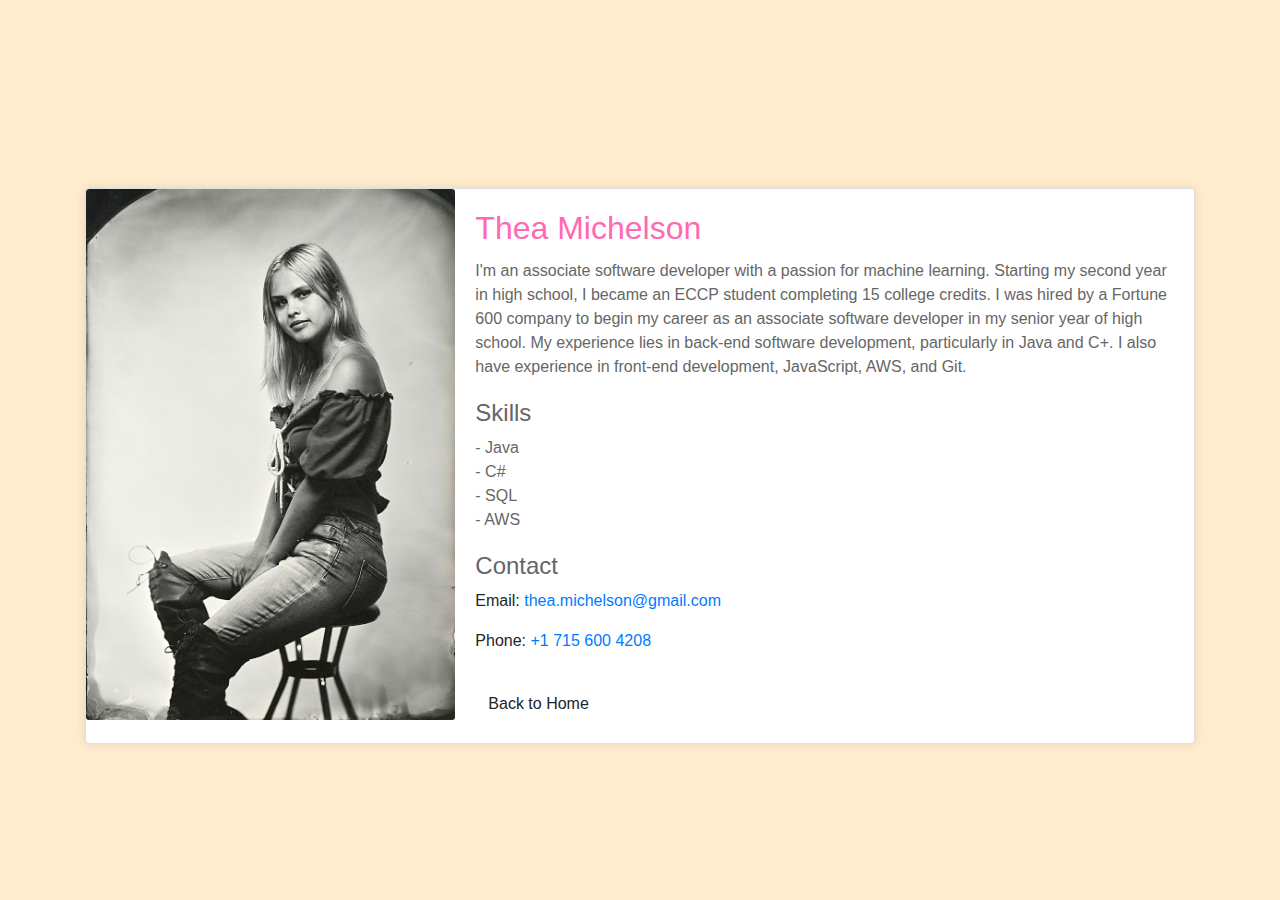
<file: PLA/Final Project Folder/html/aboutMe.html>
<!DOCTYPE html>
<html lang="en">
<head>
   
   <meta charset="utf-8" />
   <meta name="viewport" content="width=device-width, initial-scale=1" />
   <title>About Me</title>
   <link href="../css/aboutme-styles.css" rel="stylesheet" />
   <link href="https://stackpath.bootstrapcdn.com/bootstrap/4.5.2/css/bootstrap.min.css" rel="stylesheet">
   <script src="../js/script.js"></script>
</head>

<body class="bg-peach">
   <div class="container mt-5">
       <div class="card mb-3">
           <div class="row no-gutters">
               <div class="col-md-4">
                   <img src="../misc/Thea2.jpg" class="card-img" alt="Professional Photo">
               </div>
               <div class="col-md-8">
                   <div class="card-body">
                       <h2 class="card-title">Thea Michelson</h2>
                       <p class="card-text">I'm an associate software developer with a passion for machine learning. Starting my second year in high school, I became an ECCP student completing 15 college credits. I was hired by a Fortune 600 company to begin my career as an associate software developer in my senior year of high school. My experience lies in back-end software development, particularly in Java and C+. I also have experience in front-end development, JavaScript, AWS, and Git.</p>
                       <h4>Skills</h4>
                       <ul class="list-unstyled">
                           <li>- Java</li>
                           <li>- C#</li>
                           <li>- SQL</li>
                           <li>- AWS</li>
                       </ul>
                       <h4>Contact</h4>
                       <p>Email: <a href="mailto:thea.michelson@gmail.com">thea.michelson@gmail.com</a></p>
                       <p>Phone: <a href="tel:+17156004208">+1 715 600 4208</a></p>
                       <a href="index.html" class="btn custom-btn mt-3">Back to Home</a>
                   </div>
               </div>
           </div>
       </div>
   </div>
   <script src="https://code.jquery.com/jquery-3.5.1.slim.min.js"></script>
   <script src="https://cdn.jsdelivr.net/npm/@popperjs/core@2.9.2/dist/umd/popper.min.js"></script>
   <script src="https://stackpath.bootstrapcdn.com/bootstrap/4.5.2/js/bootstrap.min.js"></script>
</body>
</html>
</file>
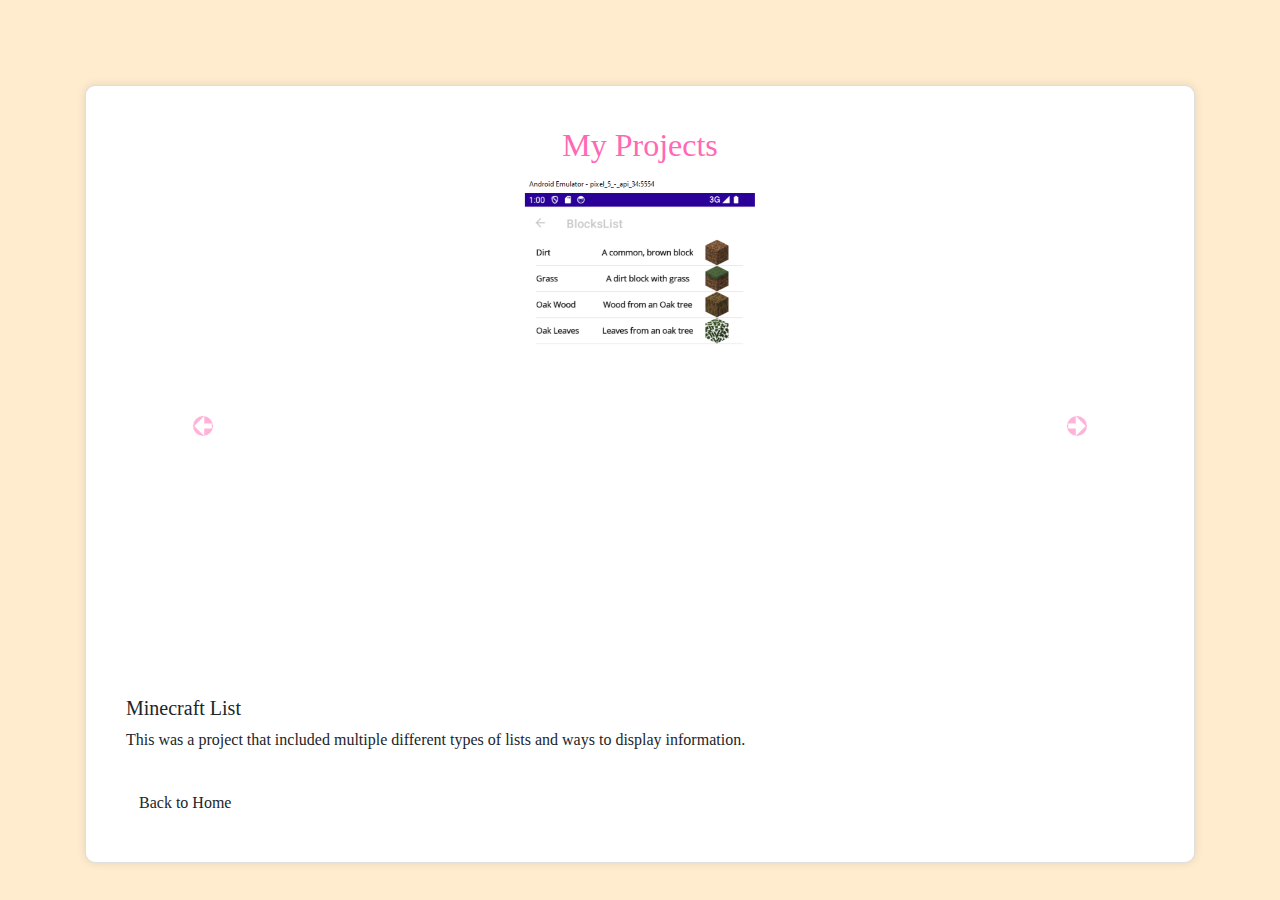
<file: PLA/Final Project Folder/html/projects.html>
<!DOCTYPE html>
<html lang="en">
<head>
   
   <meta charset="utf-8" />
   <meta name="viewport" content="width=device-width, initial-scale=1" />
   <title>Projects</title>
    <link href="https://stackpath.bootstrapcdn.com/bootstrap/4.5.2/css/bootstrap.min.css" rel="stylesheet">
    <link href="../css/projects-styles.css" rel="stylesheet" />
</head>

<body class="bg-peach">
    <div class="container mt-5">
        <div class="card">
            <div class="card-body">
                <h2 class="card-title text-center">My Projects</h2>
                <div id="projectCarousel" class="carousel slide" data-ride="carousel">
                    <ol class="carousel-indicators">
                        <li data-target="#projectCarousel" data-slide-to="0" class="active"></li>
                        <li data-target="#projectCarousel" data-slide-to="1"></li>
                        <li data-target="#projectCarousel" data-slide-to="2"></li>
                    </ol>
                    <div class="carousel-inner">
                        <div class="carousel-item active">
                            <img src="../misc/Project1.PNG" class="d-block w-100 carousel-img" alt="Project 1">
                        </div>
                        <div class="carousel-item">
                            <img src="../misc/Project2.PNG" class="d-block w-100 carousel-img" alt="Project 2">
                        </div>
                        <div class="carousel-item">
                            <img src="../misc/Project3.PNG" class="d-block w-100 carousel-img" alt="Project 3">
                        </div>
                    </div>
                    <a class="carousel-control-prev" href="#projectCarousel" role="button" data-slide="prev">
                        <span class="carousel-control-prev-icon" aria-hidden="true"></span>
                        <span class="sr-only">Previous</span>
                    </a>
                    <a class="carousel-control-next" href="#projectCarousel" role="button" data-slide="next">
                        <span class="carousel-control-next-icon" aria-hidden="true"></span>
                        <span class="sr-only">Next</span>
                    </a>
                </div>
                <div id="projectDescriptions">
                    <div class="project-description">
                        <h5>Minecraft List</h5>
                        <p>This was a project that included multiple different types of lists and ways to display information.</p>
                    </div>
                    <div class="project-description">
                        <h5>Memory Game</h5>
                        <p>This was a project that had heavy involvement with grids.</p>
                    </div>
                    <div class="project-description">
                        <h5>Mock Registration</h5>
                        <p>This was a project that focused on fields and organizing editable data.</p>
                    </div>
                </div>
                <a href="index.html" class="btn custom-btn mt-3">Back to Home</a>
            </div>
        </div>
    </div>
    <script src="https://code.jquery.com/jquery-3.5.1.slim.min.js"></script>
    <script src="https://cdn.jsdelivr.net/npm/@popperjs/core@2.9.2/dist/umd/popper.min.js"></script>
    <script src="https://stackpath.bootstrapcdn.com/bootstrap/4.5.2/js/bootstrap.min.js"></script>
    <script>
        // JavaScript to handle showing the correct description
        $('#projectCarousel').on('slide.bs.carousel', function (e) {
            var index = $(e.relatedTarget).index();
            $('.project-description').hide();
            $('.project-description').eq(index).show();
        });

        $(document).ready(function () {
            $('.project-description').hide();
            $('.project-description').eq(0).show(); // Show first description by default
        });
    </script>
</body>
</html>
</file>
<file: PLA/Final Project Folder/css/aboutme-styles.css>
@charset "utf-8";


body {
   margin: 0;
   font-family: 'Arial, sans-serif';
   height: 100vh;
   display: flex;
   justify-content: center;
   align-items: center;
}

.bg-peach {
   background-color: #ffebcd; /* Light peach color for the background */
}

.card {
   background: #ffffff;
   box-shadow: 0 0 10px rgba(0, 0, 0, 0.1);
   border-radius: 10px;
   overflow: hidden;
}

.card-title {
   color: #ff69b4; /* Pink color for the header text */
}

.card-text, .list-unstyled, .card-body h4 {
   color: #666;
}

.card-body h4 {
   margin-top: 20px;
   font-size: 1.5em;
}

a {
   color: #ff69b4;
}

a:hover {
   color: #ff1493; /* Darker pink color for hover effect */
}
</file>
<file: PLA/Final Project Folder/css/projects-styles.css>
@charset "utf-8";


body {
   margin: 0;
   font-family: 'Arial, sans-serif';
   height: 100vh;
   display: flex;
   justify-content: center;
   align-items: center;
}

.bg-peach {
   background-color: #ffebcd; /* Light peach color for the background */
}

.card {
   background: #ffffff;
   box-shadow: 0 0 10px rgba(0, 0, 0, 0.1);
   border-radius: 10px;
   overflow: hidden;
   padding: 20px;
}

.card-title {
   color: #ff69b4; /* Pink color for the header text */
}

a {
   color: #ff69b4;
}

a:hover {
   color: #ff1493; /* Darker pink color for hover effect */
}

.carousel-item img {
   max-height: 500px;
   width: auto;
   margin: 0 auto;
   object-fit: contain; /* Ensure the entire image is visible */
}

.carousel-control-prev-icon,
.carousel-control-next-icon {
    background-color: #ff69b4; /* Pink color for the arrows */
    border-radius: 50%;
    padding: 10px;
}

.carousel-control-prev-icon {
    background-image: url("data:image/svg+xml;charset=UTF-8,%3Csvg xmlns='http://www.w3.org/2000/svg' fill='%23FFFFFF' viewBox='0 0 8 8'%3E%3Cpath d='M4.5 0l-4 4 4 4v-3h3v-2h-3v-3z'/%3E%3C/svg%3E");
}

.carousel-control-next-icon {
    background-image: url("data:image/svg+xml;charset=UTF-8,%3Csvg xmlns='http://www.w3.org/2000/svg' fill='%23FFFFFF' viewBox='0 0 8 8'%3E%3Cpath d='M3.5 0l4 4-4 4v-3h-3v-2h3v-3z'/%3E%3C/svg%3E");
}

.project-description {
   display: none;
   margin-top: 20px;
}
</file>
